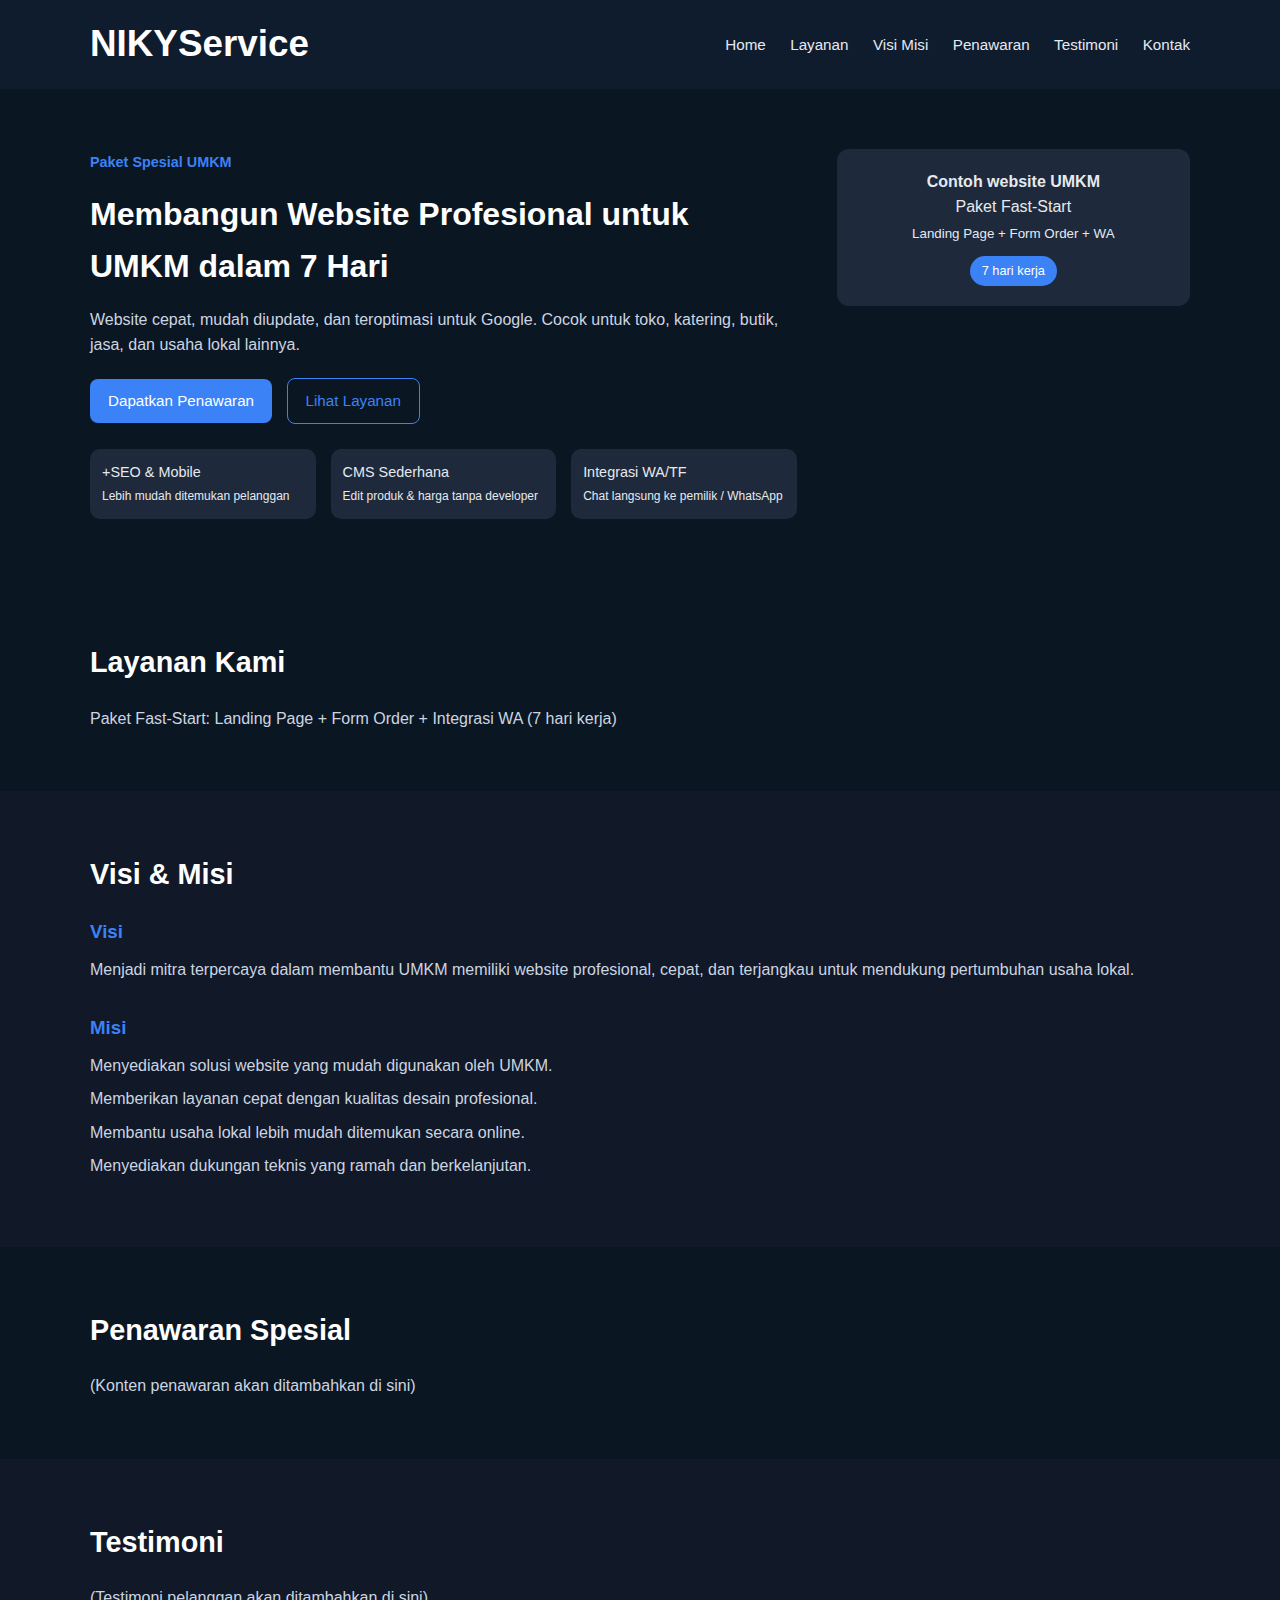
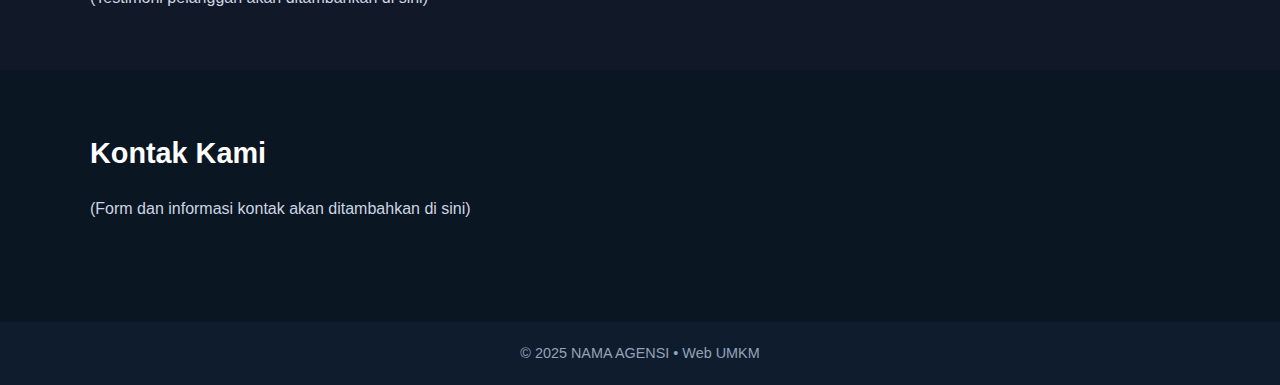
<file: index.html>
<!doctype html>
<html lang="id">
<head>
  <meta charset="utf-8" />
  <meta name="viewport" content="width=device-width, initial-scale=1" />
  <title>Jasa Web UMKM — NIKYService</title>
  <link rel="stylesheet" href="style.css">
</head>
<body>
  <!-- Header -->
  <header class="site-header">
    <div class="container header-inner">
      <div class="logo">NIKYService</div>
      <nav class="nav-links">
        <a href="#hero">Home</a>
        <a href="#services">Layanan</a>
        <a href="#visi-misi">Visi Misi</a>
        <a href="#penawaran">Penawaran</a>
        <a href="#testimoni">Testimoni</a>
        <a href="#contact">Kontak</a>
      </nav>
    </div>
  </header>

  <!-- Hero Section -->
  <section id="hero" class="hero">
    <div class="container hero-inner">
      <div class="hero-text">
        <span class="label">Paket Spesial UMKM</span>
        <h1>Membangun Website Profesional untuk UMKM dalam 7 Hari</h1>
        <p>
          Website cepat, mudah diupdate, dan teroptimasi untuk Google. Cocok untuk toko, katering, butik, jasa, dan usaha lokal lainnya.
        </p>
        <div class="btn-group">
          <a href="#penawaran" class="btn primary">Dapatkan Penawaran</a>
          <a href="#services" class="btn secondary">Lihat Layanan</a>
        </div>
        <div class="features">
          <div class="card">+SEO & Mobile<br><small>Lebih mudah ditemukan pelanggan</small></div>
          <div class="card">CMS Sederhana<br><small>Edit produk & harga tanpa developer</small></div>
          <div class="card">Integrasi WA/TF<br><small>Chat langsung ke pemilik / WhatsApp</small></div>
        </div>
      </div>
      <div class="hero-side">
        <div class="side-card">
          <p><strong>Contoh website UMKM</strong></p>
          <p>Paket Fast-Start<br><small>Landing Page + Form Order + WA</small></p>
          <span class="badge">7 hari kerja</span>
        </div>
      </div>
    </div>
  </section>

  <!-- Services -->
  <section id="services" class="section">
    <div class="container">
      <h2>Layanan Kami</h2>
      <p>Paket Fast-Start: Landing Page + Form Order + Integrasi WA (7 hari kerja)</p>
    </div>
  </section>

  <!-- Visi Misi -->
  <section id="visi-misi" class="section alt">
    <div class="container">
      <h2>Visi & Misi</h2>
      <div class="visi-misi-grid">
        <div>
          <h3>Visi</h3>
          <p>
            Menjadi mitra terpercaya dalam membantu UMKM memiliki website profesional, cepat, dan terjangkau untuk mendukung pertumbuhan usaha lokal.
          </p>
        </div>
        <div>
          <h3>Misi</h3>
          <ul>
            <li>Menyediakan solusi website yang mudah digunakan oleh UMKM.</li>
            <li>Memberikan layanan cepat dengan kualitas desain profesional.</li>
            <li>Membantu usaha lokal lebih mudah ditemukan secara online.</li>
            <li>Menyediakan dukungan teknis yang ramah dan berkelanjutan.</li>
          </ul>
        </div>
      </div>
    </div>
  </section>

  <!-- Placeholder Sections -->
  <section id="penawaran" class="section">
    <div class="container">
      <h2>Penawaran Spesial</h2>
      <p>(Konten penawaran akan ditambahkan di sini)</p>
    </div>
  </section>

  <section id="testimoni" class="section alt">
    <div class="container">
      <h2>Testimoni</h2>
      <p>(Testimoni pelanggan akan ditambahkan di sini)</p>
    </div>
  </section>

  <section id="contact" class="section">
    <div class="container">
      <h2>Kontak Kami</h2>
      <p>(Form dan informasi kontak akan ditambahkan di sini)</p>
    </div>
  </section>

  <!-- Footer -->
  <footer class="site-footer">
    <div class="container">
      <p>© 2025 NAMA AGENSI • Web UMKM</p>
    </div>
  </footer>
</body>
</html>
</file>
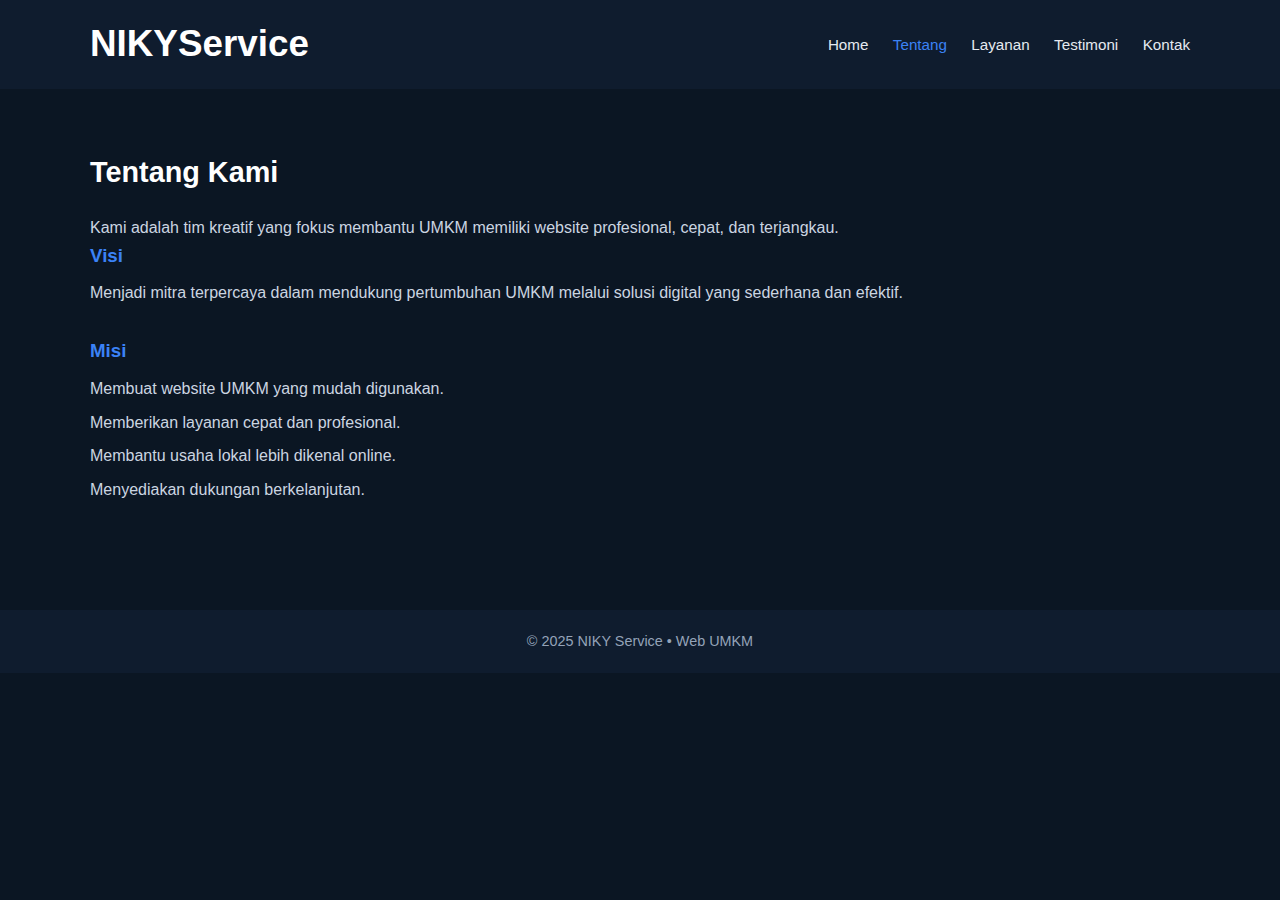
<file: about.html>
<!doctype html>
<html lang="id">
<head>
  <meta charset="utf-8">
  <meta name="viewport" content="width=device-width, initial-scale=1">
  <title>Tentang Kami — Web UMKM</title>
  <link rel="stylesheet" href="style.css">
</head>
<body>
  <!-- Header -->
  <header class="site-header">
    <div class="container header-inner">
      <div class="logo">NIKYService</div>
      <nav class="nav-links">
        <a href="index.html">Home</a>
        <a href="about.html" class="active">Tentang</a>
        <a href="services.html">Layanan</a>
        <a href="testimonial.html">Testimoni</a>
        <a href="contact.html">Kontak</a>
      </nav>
    </div>
  </header>

  <section class="section">
    <div class="container">
      <h1>Tentang Kami</h1>
      <p>Kami adalah tim kreatif yang fokus membantu UMKM memiliki website profesional, cepat, dan terjangkau.</p>
      <div class="visi-misi-grid">
        <div>
          <h3>Visi</h3>
          <p>Menjadi mitra terpercaya dalam mendukung pertumbuhan UMKM melalui solusi digital yang sederhana dan efektif.</p>
        </div>
        <div>
          <h3>Misi</h3>
          <ul>
            <li>Membuat website UMKM yang mudah digunakan.</li>
            <li>Memberikan layanan cepat dan profesional.</li>
            <li>Membantu usaha lokal lebih dikenal online.</li>
            <li>Menyediakan dukungan berkelanjutan.</li>
          </ul>
        </div>
      </div>
    </div>
  </section>

  <footer class="site-footer">
    <div class="container">
      <p>© 2025 NIKY Service • Web UMKM</p>
    </div>
  </footer>
</body>
</html>
</file>
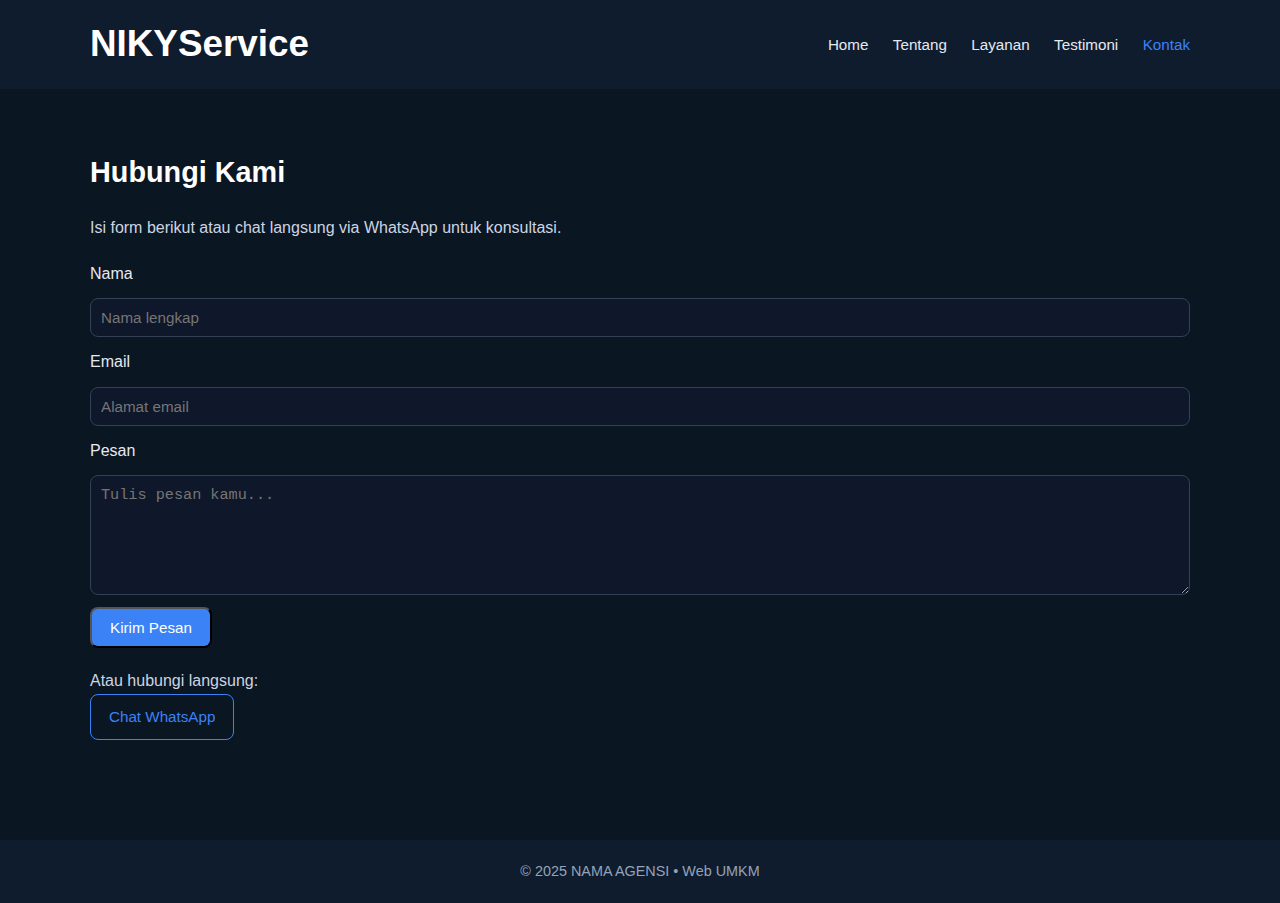
<file: contact.html>
<!doctype html>
<html lang="id">
<head>
  <meta charset="utf-8">
  <meta name="viewport" content="width=device-width, initial-scale=1">
  <title>Kontak Kami — Web UMKM</title>
  <link rel="stylesheet" href="style.css">
</head>
<body>
  <header class="site-header">
    <div class="container header-inner">
      <div class="logo">NIKYService</div>
      <nav class="nav-links">
        <a href="index.html">Home</a>
        <a href="about.html">Tentang</a>
        <a href="services.html">Layanan</a>
        <a href="testimonial.html">Testimoni</a>
        <a href="contact.html" class="active">Kontak</a>
      </nav>
    </div>
  </header>

  <section class="section">
    <div class="container">
      <h1>Hubungi Kami</h1>
      <p>Isi form berikut atau chat langsung via WhatsApp untuk konsultasi.</p>

      <form class="contact-form">
        <label>Nama</label>
        <input type="text" placeholder="Nama lengkap" required>

        <label>Email</label>
        <input type="email" placeholder="Alamat email" required>

        <label>Pesan</label>
        <textarea placeholder="Tulis pesan kamu..." required></textarea>

        <button type="submit" class="btn primary">Kirim Pesan</button>
      </form>

      <div style="margin-top:20px;">
        <p>Atau hubungi langsung:</p>
        <a href="https://wa.me/6281234567890" target="_blank" class="btn secondary">Chat WhatsApp</a>
      </div>
    </div>
  </section>

  <footer class="site-footer">
    <div class="container">
      <p>© 2025 NAMA AGENSI • Web UMKM</p>
    </div>
  </footer>
</body>
</html>
</file>
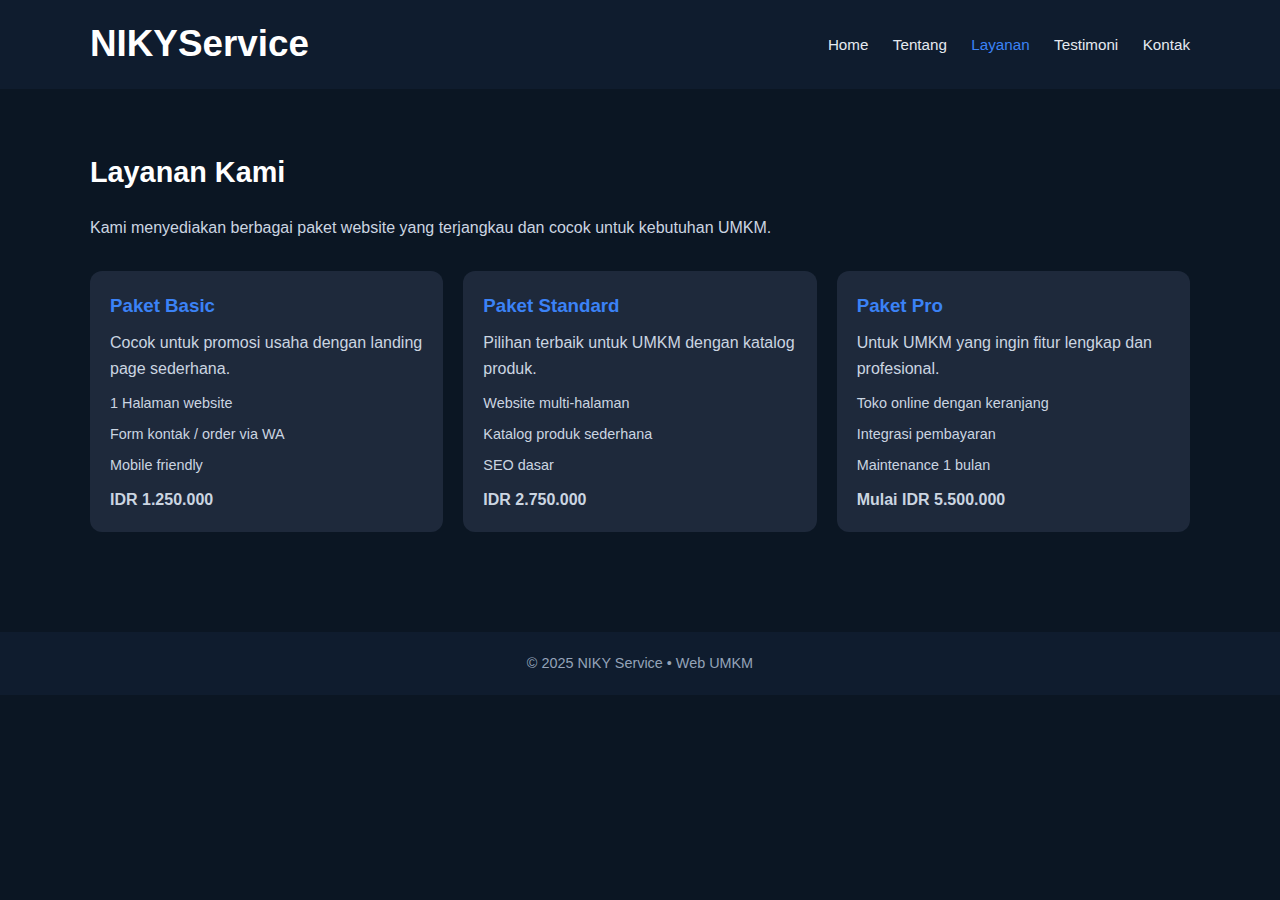
<file: service.html>
<!doctype html>
<html lang="id">
<head>
  <meta charset="utf-8">
  <meta name="viewport" content="width=device-width, initial-scale=1">
  <title>Layanan — Web UMKM</title>
  <link rel="stylesheet" href="style.css">
</head>
<body>
  <!-- Header -->
  <header class="site-header">
    <div class="container header-inner">
      <div class="logo">NIKYService</div>
      <nav class="nav-links">
        <a href="index.html">Home</a>
        <a href="about.html">Tentang</a>
        <a href="services.html" class="active">Layanan</a>
        <a href="testimonial.html">Testimoni</a>
        <a href="contact.html">Kontak</a>
      </nav>
    </div>
  </header>

  <!-- Services Section -->
  <section class="section">
    <div class="container">
      <h1>Layanan Kami</h1>
      <p>Kami menyediakan berbagai paket website yang terjangkau dan cocok untuk kebutuhan UMKM.</p>

      <div class="services-grid">
        <div class="card">
          <h3>Paket Basic</h3>
          <p>Cocok untuk promosi usaha dengan landing page sederhana.</p>
          <ul>
            <li>1 Halaman website</li>
            <li>Form kontak / order via WA</li>
            <li>Mobile friendly</li>
          </ul>
          <p><strong>IDR 1.250.000</strong></p>
        </div>

        <div class="card">
          <h3>Paket Standard</h3>
          <p>Pilihan terbaik untuk UMKM dengan katalog produk.</p>
          <ul>
            <li>Website multi-halaman</li>
            <li>Katalog produk sederhana</li>
            <li>SEO dasar</li>
          </ul>
          <p><strong>IDR 2.750.000</strong></p>
        </div>

        <div class="card">
          <h3>Paket Pro</h3>
          <p>Untuk UMKM yang ingin fitur lengkap dan profesional.</p>
          <ul>
            <li>Toko online dengan keranjang</li>
            <li>Integrasi pembayaran</li>
            <li>Maintenance 1 bulan</li>
          </ul>
          <p><strong>Mulai IDR 5.500.000</strong></p>
        </div>
      </div>
    </div>
  </section>

  <!-- Footer -->
  <footer class="site-footer">
    <div class="container">
      <p>© 2025 NIKY Service • Web UMKM</p>
    </div>
  </footer>
</body>
</html>
</file>
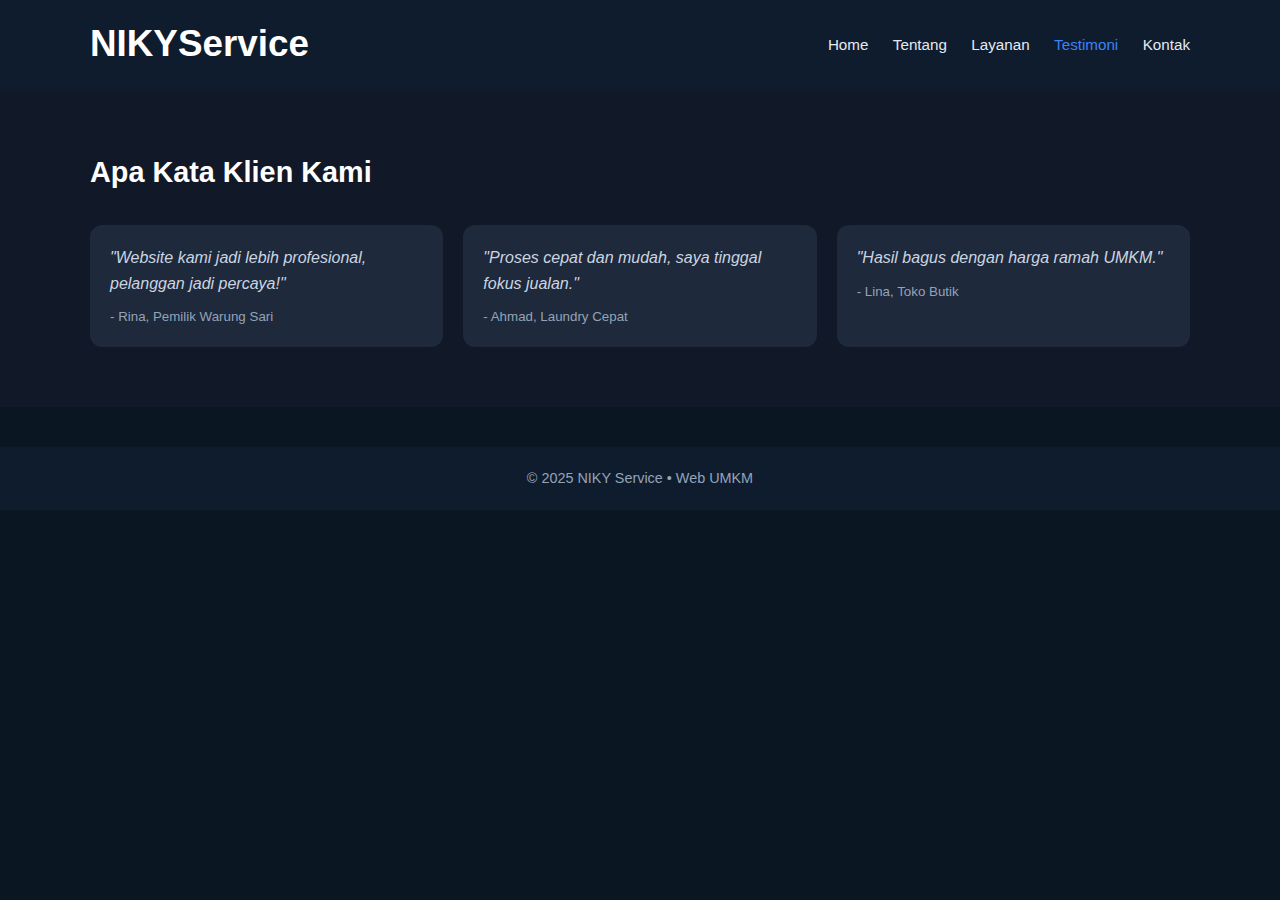
<file: tertimonial.html>
<!doctype html>
<html lang="id">
<head>
  <meta charset="utf-8">
  <meta name="viewport" content="width=device-width, initial-scale=1">
  <title>Testimoni — Web UMKM</title>
  <link rel="stylesheet" href="style.css">
</head>
<body>
  <header class="site-header">
    <div class="container header-inner">
      <div class="logo">NIKYService</div>
      <nav class="nav-links">
        <a href="index.html">Home</a>
        <a href="about.html">Tentang</a>
        <a href="services.html">Layanan</a>
        <a href="testimonial.html" class="active">Testimoni</a>
        <a href="contact.html">Kontak</a>
      </nav>
    </div>
  </header>

  <section class="section alt">
    <div class="container">
      <h1>Apa Kata Klien Kami</h1>
      <div class="testimonials-grid">
        <div class="card">
          <p>"Website kami jadi lebih profesional, pelanggan jadi percaya!"</p>
          <small>- Rina, Pemilik Warung Sari</small>
        </div>
        <div class="card">
          <p>"Proses cepat dan mudah, saya tinggal fokus jualan."</p>
          <small>- Ahmad, Laundry Cepat</small>
        </div>
        <div class="card">
          <p>"Hasil bagus dengan harga ramah UMKM."</p>
          <small>- Lina, Toko Butik</small>
        </div>
      </div>
    </div>
  </section>

  <footer class="site-footer">
    <div class="container">
      <p>© 2025 NIKY Service • Web UMKM</p>
    </div>
  </footer>
</body>
</html>
</file>
<file: style.css>
/* Reset & Base */
* {
  margin: 0;
  padding: 0;
  box-sizing: border-box;
}
body {
  font-family: Arial, sans-serif;
  background: #0b1623;
  color: #e5e9f0;
  line-height: 1.6;
}
a {
  color: inherit;
  text-decoration: none;
}
ul {
  list-style: none;
  padding-left: 0;
}
.container {
  width: 90%;
  max-width: 1100px;
  margin: auto;
}

/* Header */
.site-header {
  background: #0f1c2e;
  padding: 15px 0;
  position: sticky;
  top: 0;
  z-index: 10;
}
.header-inner {
  display: flex;
  justify-content: space-between;
  align-items: center;
}
.logo {
  font-weight: bold;
  font-size: 2.3rem;
  color: white;
  background: none;
  padding: 0;
  border-radius: 0;

  display: block;      /* pastikan dianggap elemen blok */
  text-align: left;    /* teksnya rata kiri */
}
.nav-links a {
  margin-left: 20px;
  font-size: 0.95rem;
  transition: color 0.3s;
}
.nav-links a:hover,
.nav-links a.active {
  color: #3b82f6;
}

/* Hero */
.hero {
  padding: 60px 0;
}
.hero-inner {
  display: flex;
  gap: 40px;
  align-items: flex-start;
  flex-wrap: wrap;
}
.hero-text {
  flex: 2;
}
.hero-text .label {
  color: #3b82f6;
  font-weight: bold;
  font-size: 0.9rem;
}
.hero-text h1 {
  font-size: 2rem;
  margin: 15px 0;
  color: #fff;
}
.hero-text p {
  margin-bottom: 20px;
  color: #cbd5e1;
}
.btn-group {
  margin-bottom: 25px;
}
.btn {
  display: inline-block;
  padding: 10px 18px;
  border-radius: 8px;
  margin-right: 10px;
  font-size: 0.95rem;
  transition: 0.3s;
  cursor: pointer;
}
.btn.primary {
  background: #3b82f6;
  color: #fff;
}
.btn.primary:hover {
  background: #2563eb;
}
.btn.secondary {
  border: 1px solid #3b82f6;
  color: #3b82f6;
}
.btn.secondary:hover {
  background: #1e293b;
}
.features {
  display: flex;
  gap: 15px;
  margin-top: 20px;
  flex-wrap: wrap;
}
.features .card {
  background: #1e293b;
  padding: 12px;
  border-radius: 10px;
  flex: 1;
  font-size: 0.9rem;
}

/* Hero Side */
.hero-side {
  flex: 1;
}
.side-card {
  background: #1e293b;
  padding: 20px;
  border-radius: 12px;
  text-align: center;
}
.side-card .badge {
  display: inline-block;
  margin-top: 10px;
  background: #3b82f6;
  color: #fff;
  padding: 5px 12px;
  border-radius: 50px;
  font-size: 0.8rem;
}

/* Sections */
.section {
  padding: 60px 0;
}
.section.alt {
  background: #111827;
}
.section h1,
.section h2 {
  font-size: 1.8rem;
  margin-bottom: 20px;
  color: #fff;
}
.section p,
.section li {
  color: #cbd5e1;
}
.section ul li {
  margin-bottom: 8px;
}

/* Visi Misi Grid */
.visi-misi-grid {
  display: grid;
  gap: 30px;
}
.visi-misi-grid h3 {
  margin-bottom: 10px;
  color: #3b82f6;
}

/* Services Grid */
.services-grid {
  margin-top: 30px;
  display: grid;
  grid-template-columns: repeat(auto-fit, minmax(260px, 1fr));
  gap: 20px;
}
.services-grid .card {
  background: #1e293b;
  padding: 20px;
  border-radius: 12px;
}
.services-grid h3 {
  margin-bottom: 10px;
  color: #3b82f6;
}
.services-grid ul {
  margin: 10px 0;
}
.services-grid li {
  font-size: 0.9rem;
}

/* Testimonials Grid */
.testimonials-grid {
  margin-top: 30px;
  display: grid;
  grid-template-columns: repeat(auto-fit, minmax(280px, 1fr));
  gap: 20px;
}
.testimonials-grid .card {
  background: #1e293b;
  padding: 20px;
  border-radius: 12px;
  font-style: italic;
}
.testimonials-grid small {
  display: block;
  margin-top: 10px;
  font-style: normal;
  color: #94a3b8;
}

/* Contact Form */
.contact-form {
  display: flex;
  flex-direction: column;
  gap: 12px;
  margin-top: 20px;
}
.contact-form input,
.contact-form textarea {
  padding: 10px;
  border-radius: 8px;
  border: 1px solid #334155;
  background: #0f172a;
  color: #fff;
  font-size: 0.95rem;
}
.contact-form textarea {
  min-height: 120px;
  resize: vertical;
}
.contact-form button {
  align-self: flex-start;
}

/* Footer */
.site-footer {
  background: #0f1c2e;
  padding: 20px 0;
  text-align: center;
  font-size: 0.9rem;
  color: #94a3b8;
  margin-top: 40px;
}

/* Responsive */
@media (max-width: 768px) {
  .hero-inner {
    flex-direction: column;
  }
}
</file>
